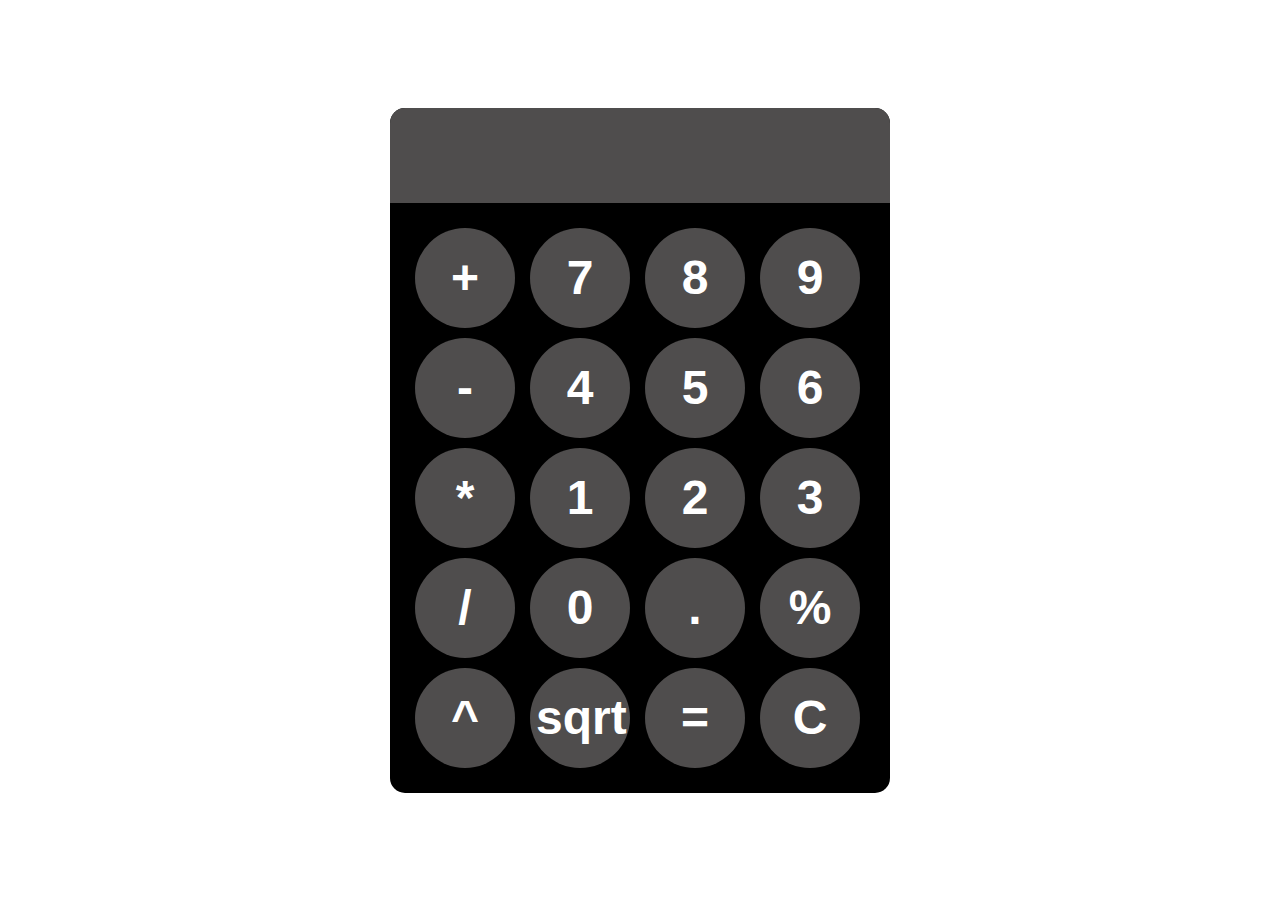
<file: 06calculator/index.html>
<!DOCTYPE html>
<html lang="en">
<head>
    <meta charset="UTF-8">
    <meta name="viewport" content="width=device-width, initial-scale=1.0">
    <title>Calculator</title>
    <link rel="stylesheet" href="styles.css">
    
</head>
<body>
    <div id="calculator">
        <input id="display" readonly>
        <div id="keys">
            <button onclick="appendtoDisplay('+')">+</button>
            <button onclick="appendtoDisplay('7')">7</button>
            <button onclick="appendtoDisplay('8')">8</button>
            <button onclick="appendtoDisplay('9')">9</button>
            <button onclick="appendtoDisplay('-')">-</button>
            <button onclick="appendtoDisplay('4')">4</button>
            <button onclick="appendtoDisplay('5')">5</button>
            <button onclick="appendtoDisplay('6')">6</button>
            <button onclick="appendtoDisplay('*')">*</button>
            <button onclick="appendtoDisplay('1')">1</button>
            <button onclick="appendtoDisplay('2')">2</button>
            <button onclick="appendtoDisplay('3')">3</button>
            <button onclick="appendtoDisplay('/')">/</button>
            <button onclick="appendtoDisplay('0')">0</button>
            <button onclick="appendtoDisplay('.')">.</button>
            <button onclick="appendtoDisplay('%')">%</button>
            <button onclick="appendtoDisplay('^')">^</button>
            <button onclick="appendtoDisplay('sqrt')">sqrt</button>
            <button onclick="calculate()">=</button>
            <button onclick="clearDisplay()">C</button>


        </div>
    </div>
    <script src="script.js"></script>
</body>
</html>
</file>
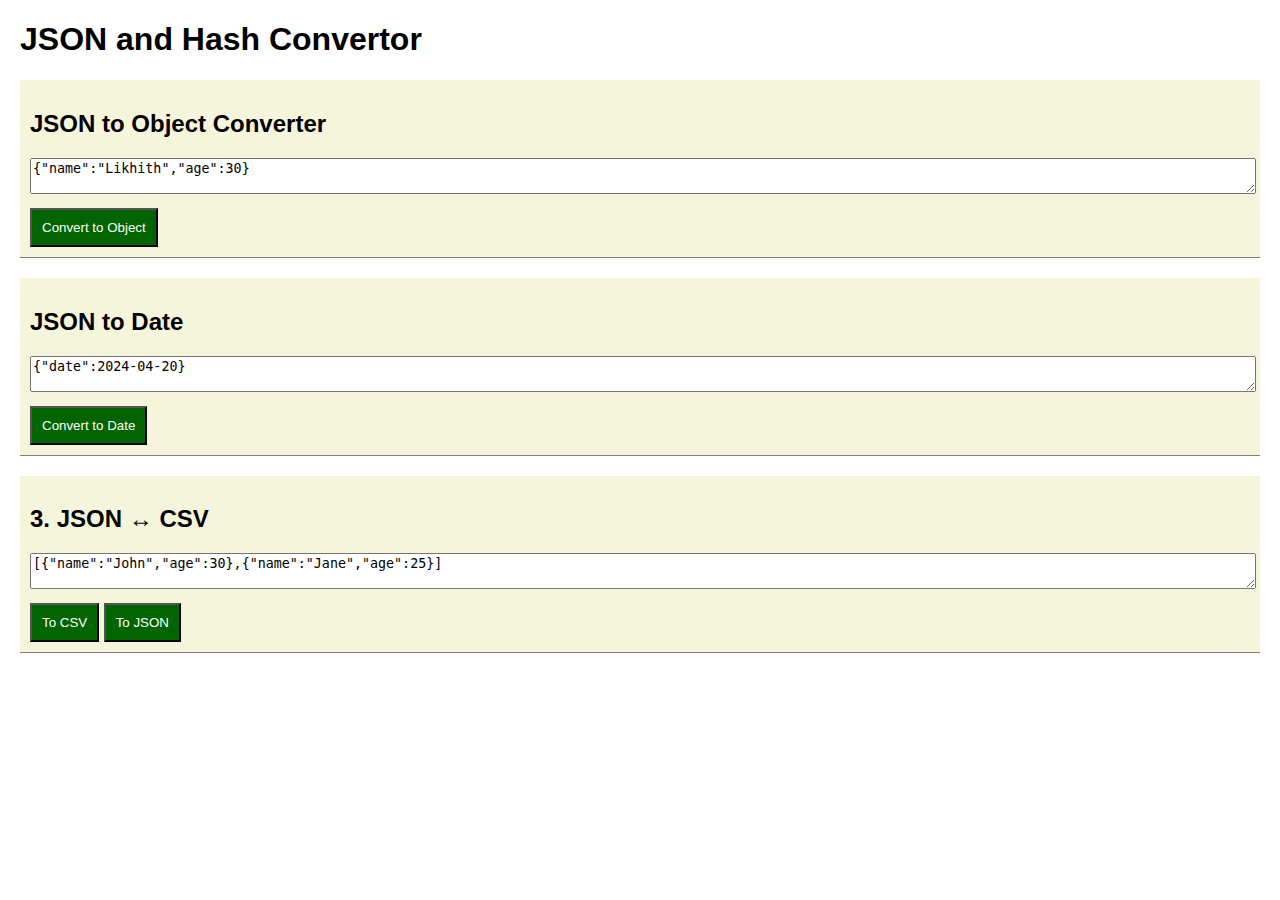
<file: 07converter/index.html>
<!DOCTYPE html>
<html lang="en">
<head>
    <meta charset="UTF-8">
    <meta name="viewport" content="width=device-width, initial-scale=1.0">
    <title>Simple Convertor</title>
    <style>
        body{
            font-family:Arial, Helvetica, sans-serif;
            margin: 20px ;
        }
        .section{
            margin: 20px 0;
            padding: 10px;
            background-color: beige;
            border-bottom: 1px solid grey;
        }
        button{
            background-color: darkgreen;
            color: white;
            padding: 10px;
        }
        textarea{
            width: 100%;
            margin-bottom: 10px;
        }
    </style>
</head>
<body>
    <h1>JSON and Hash Convertor</h1>
    <div class="section">
        <h2>JSON to Object Converter</h2>
        <textarea  id="jsonInput">{"name":"Likhith","age":30}</textarea>
        <button onclick="convertJson()">Convert to Object</button>
        <div id="jsonOutput" class="output"></div>
    </div>
    <div class="section">
        <h2>JSON to Date</h2>
        <textarea name="" id="dateInput">{"date":2024-04-20}</textarea>
        <button onclick="convertDate()">Convert to Date</button>
        <div id="dateOutput" class="output"></div>
    </div>
    <div class="section">
        <h2>3. JSON ↔ CSV</h2>
        <textarea id="dataInput">[{"name":"John","age":30},{"name":"Jane","age":25}]</textarea>
        <button onclick="jsonToCsv()">To CSV</button>
        <button onclick="csvToJson()">To JSON</button>
        <div id="convertOutput" class="output"></div>
    </div>

    <script>
        function convertJson(){
            try{
                let obj=JSON.parse(document.getElementById('jsonInput').value);
                document.getElementById('jsonOutput').innerText=JSON.stringify(obj,null,2);
            }catch(e){
                document.getElementById('jsonOutput').innerText="Invalid JSON"
            }
        }
        function convertDate() {
            try {
                let obj = JSON.parse(document.getElementById('dateInput').value);
                let date = new Date(obj.date);
                document.getElementById('dateOutput').innerText = date.toString();
            } catch(e) {
                document.getElementById('dateOutput').innerText = 'Invalid Date';
            }
        }
        function csvToJson() {
            try {
                let csv = document.getElementById('dataInput').value;
                let lines = csv.split('\n');
                let headers = lines[0].split(',');
                let result = lines.slice(1).map(line => {
                    let obj = {};
                    line.split(',').forEach((val, i) => obj[headers[i]] = val);
                    return obj;
                });
                document.getElementById('convertOutput').innerText = 
                    JSON.stringify(result, null, 2);
            } catch(e) {
                document.getElementById('convertOutput').innerText = 'Invalid CSV';
            }
        }

        
    </script>
</body>
</html>
</file>
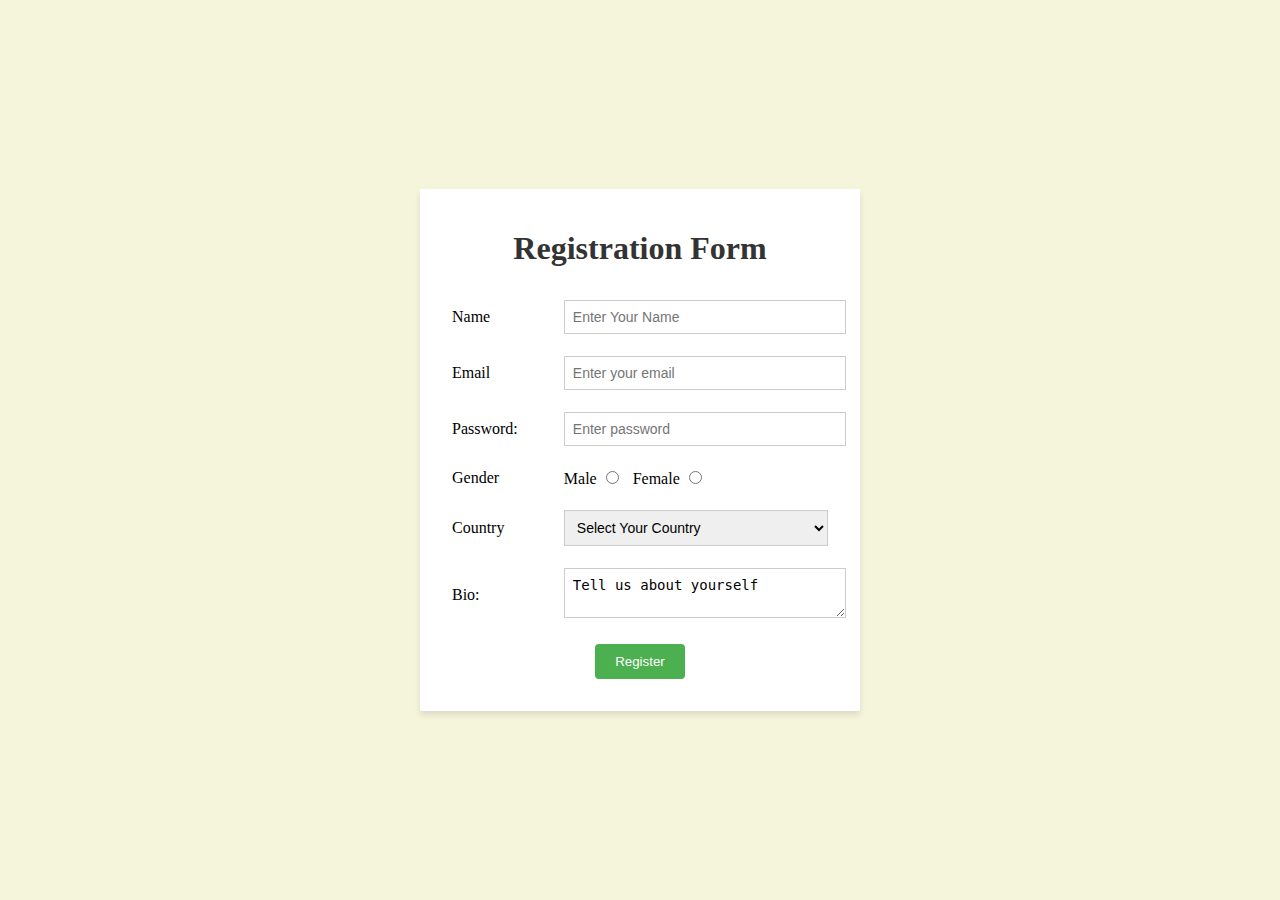
<file: 03registration/practice.html>
<!DOCTYPE html>
<html lang="en">
<head>
    <meta charset="UTF-8">
    <meta name="viewport" content="width=device-width, initial-scale=1.0">
    <title>Document</title>
    <style>
        body{
            margin: 0;
            padding: 0;
            display: flex;
            justify-content: center;
            align-items: center;
            height:100vh;
            background-color: beige;
        }
        .registration-container{
            background-color: #ffffffff;
            padding: 20px;
            
            box-shadow: 0 4px 6px rgba(0, 0, 0, 0.1);
            width: 400px;
        }
        .registration-container h1{
            text-align: center;
            color: #333;
            font-weight: bold;
        }
        table{
            width: 100%;
        }
        td{
            padding: 10px;
        }
        input[type='text'],input[type="email"],input[type='password'],select,textarea{
            width: 100%;
            padding: 8px;
            font-size: 14px;
            border: 1px solid #ccc;
        }
        input[type="radio"]{
            margin-right:10px;
        }
        button{
            background-color: #4CAF50;
            color: white;
            border: none;
            cursor: pointer;
            border-radius: 4px;
            padding: 10px 20px;
        }
    </style>
</head>
<body>
    <div class="registration-container">
        <h1>Registration Form</h1>
        <form action="#" method="post">
            <table>
                <tr>
                    <td><label for="username">Name</label></td>
                    <td><input type="text" id="username" name="username" placeholder="Enter Your Name" required ></td>
                </tr>
                <tr>
                    <td><label for="email">Email</label></td>
                    <td><input type="email" id="email" name="email" placeholder="Enter your email" required></td>
                </tr>
                <tr>
                    <td> <label for="password">Password:</label></td>
                    <td> <input type="password" id="password" name="password" placeholder="Enter password" required ></td>
                </tr>
                <tr>
                    <td><label for="gender">Gender</label></td>
                    <td>
                        <label for="male">Male</label>
                        <input type="radio" id="male" name="gender" value="Male">
                        <label for="female">Female</label>
                        <input type="radio" id="female" name="gender" value="Female">
                    </td>
                </tr>
                
                
                <tr>
                    <td> <label for="country">Country</label></td>
                    <td>
                        <select name="country" id="country">
                            <option value="">Select Your Country</option>
                            <option value="India">India</option>
                            <option value="us">US</option>
                            <option value="uk">UK</option>
                        </select>
                    </td>
                </tr>
                <tr>
                    <td> <label for="bio">Bio:</label></td>
                    <td> <textarea name="bio" id="bio">Tell us about yourself</textarea></td>
                </tr>
                <tr>
                    <td colspan="2"
                    style="text-align:center;">
                <button onclick="#" type="submit">Register</button></td>
                </tr>
            </table>
        </form>
    </div>
    
</body>
</html>
</file>
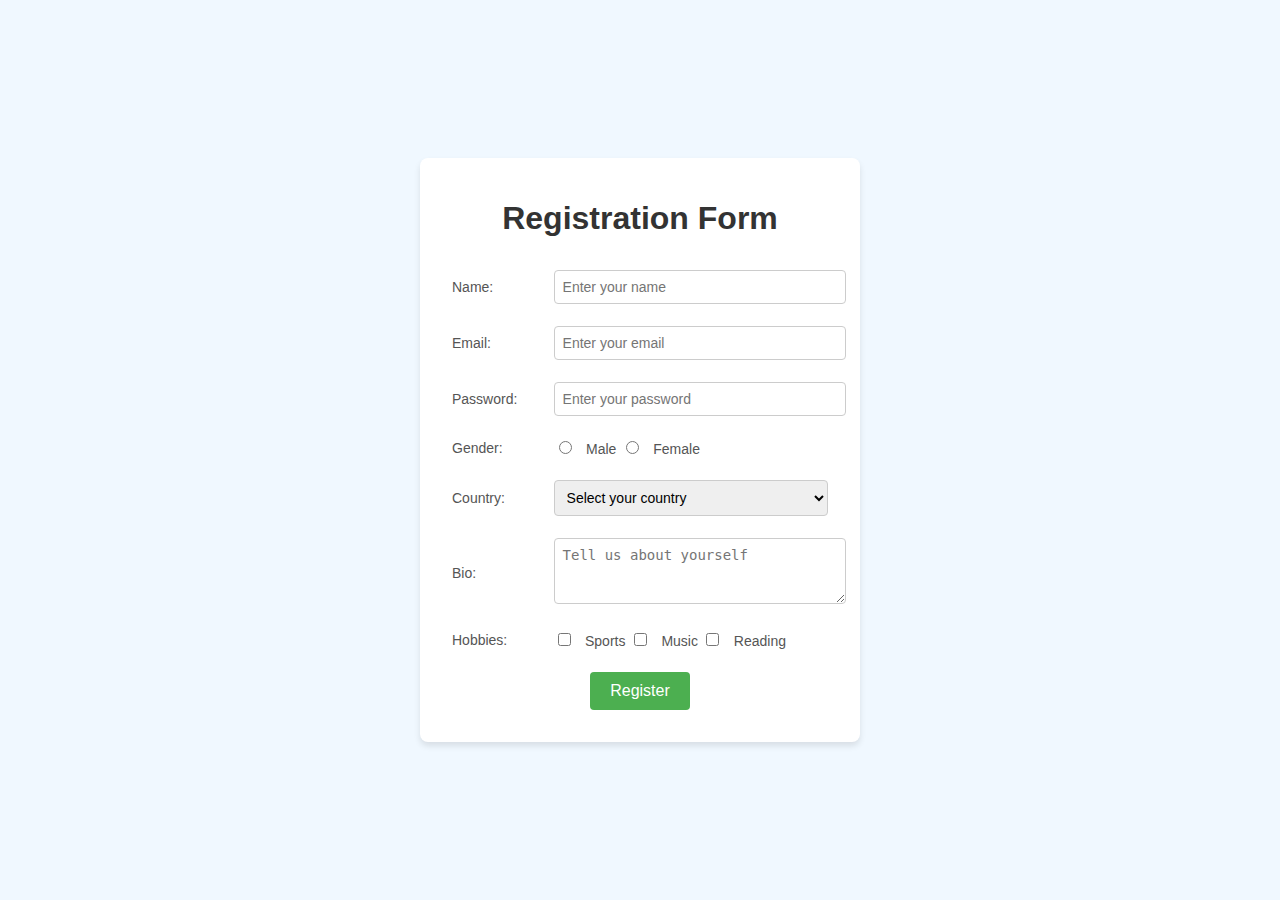
<file: 03registration/registration.html>
<!DOCTYPE html>
<html lang="en">
<head>
    <meta charset="UTF-8">
    <meta name="viewport" content="width=device-width, initial-scale=1.0">
    <title>Registration Page</title>
    <style>
        body {
            font-family: Arial, sans-serif;
            background-color: #f0f8ff;
            margin: 0;
            padding: 0;
            display: flex;
            justify-content: center;
            align-items: center;
            height: 100vh;
        }
        .registration-container {
            background-color: #ffffff;
            padding: 20px;
            border-radius: 8px;
            box-shadow: 0 4px 6px rgba(0, 0, 0, 0.1);
            width: 400px;
        }
        .registration-container h1 {
            text-align: center;
            color: #333333;
        }
        table {
            width: 100%;
        }
        td {
            padding: 10px;
        }
        input[type="text"], input[type="email"], input[type="password"], select, textarea {
            width: 100%;
            padding: 8px;
            font-size: 14px;
            border: 1px solid #ccc;
            border-radius: 4px;
        }
        input[type="radio"], input[type="checkbox"] {
            margin-right: 10px;
        }
        button {
            background-color: #4CAF50;
            color: white;
            border: none;
            padding: 10px 20px;
            font-size: 16px;
            cursor: pointer;
            border-radius: 4px;
        }
        button:hover {
            background-color: #45a049;
        }
        label {
            font-size: 14px;
            color: #555;
        }
    </style>
</head>
<body>
    <div class="registration-container">
        <h1>Registration Form</h1>
        <form action="#" method="post">
            <table>
                <tr>
                    <td><label for="username">Name:</label></td>
                    <td><input type="text" id="username" name="username" placeholder="Enter your name" required></td>
                </tr>
                <tr>
                    <td><label for="email">Email:</label></td>
                    <td><input type="email" id="email" name="email" placeholder="Enter your email" required></td>
                </tr>
                <tr>
                    <td><label for="password">Password:</label></td>
                    <td><input type="password" id="password" name="password" placeholder="Enter your password" required></td>
                </tr>
                <tr>
                    <td><label for="gender">Gender:</label></td>
                    <td>
                        <input type="radio" id="male" name="gender" value="male">
                        <label for="male">Male</label>
                        <input type="radio" id="female" name="gender" value="female">
                        <label for="female">Female</label>
                    </td>
                </tr>
                <tr>
                    <td><label for="country">Country:</label></td>
                    <td>
                        <select id="country" name="country">
                            <option value="">Select your country</option>
                            <option value="us">United States</option>
                            <option value="uk">United Kingdom</option>
                            <option value="in">India</option>
                        </select>
                    </td>
                </tr>
                <tr>
                    <td><label for="bio">Bio:</label></td>
                    <td><textarea id="bio" name="bio" rows="3" placeholder="Tell us about yourself"></textarea></td>
                </tr>
                <tr>
                    <td><label for="hobbies">Hobbies:</label></td>
                    <td>
                        <input type="checkbox" id="sports" name="hobbies" value="sports">
                        <label for="sports">Sports</label>
                        <input type="checkbox" id="music" name="hobbies" value="music">
                        <label for="music">Music</label>
                        <input type="checkbox" id="reading" name="hobbies" value="reading">
                        <label for="reading">Reading</label>
                    </td>
                </tr>
                <tr>
                    <td colspan="2" style="text-align: center;">
                        <button type="submit">Register</button>
                    </td>
                </tr>
            </table>
        </form>
    </div>
</body>
</html>
</file>
<file: 06calculator/styles.css>
body{
    margin: 0;
    display: flex;
    justify-content: center;
    align-items: center;
    height: 100vh;
}
#calculator{
    font-family: Arial, Helvetica, sans-serif;
    background-color: black;
    border-radius: 15px;
    max-width: 500px;
    overflow: hidden;
    
    
    
}
#display{
    width: 100%;
    padding:20px;
    font-size: 3rem;
    text-align: left;
    border:none;
    color: white;
    background-color: #4f4d4d;
    
}
#keys{
    display:grid;
    grid-template-columns:repeat(4,1fr);
    gap: 10px;
    padding: 25px;
}
button{
    width: 100px;
    height: 100px;
    border-radius: 50px;
    border: none;
    background-color: #4f4d4d;
    color:white;
    font-size: 3rem;
    font-weight: bold;
    cursor: pointer;
}
button:hover{
    background-color: orange;
}
</file>
